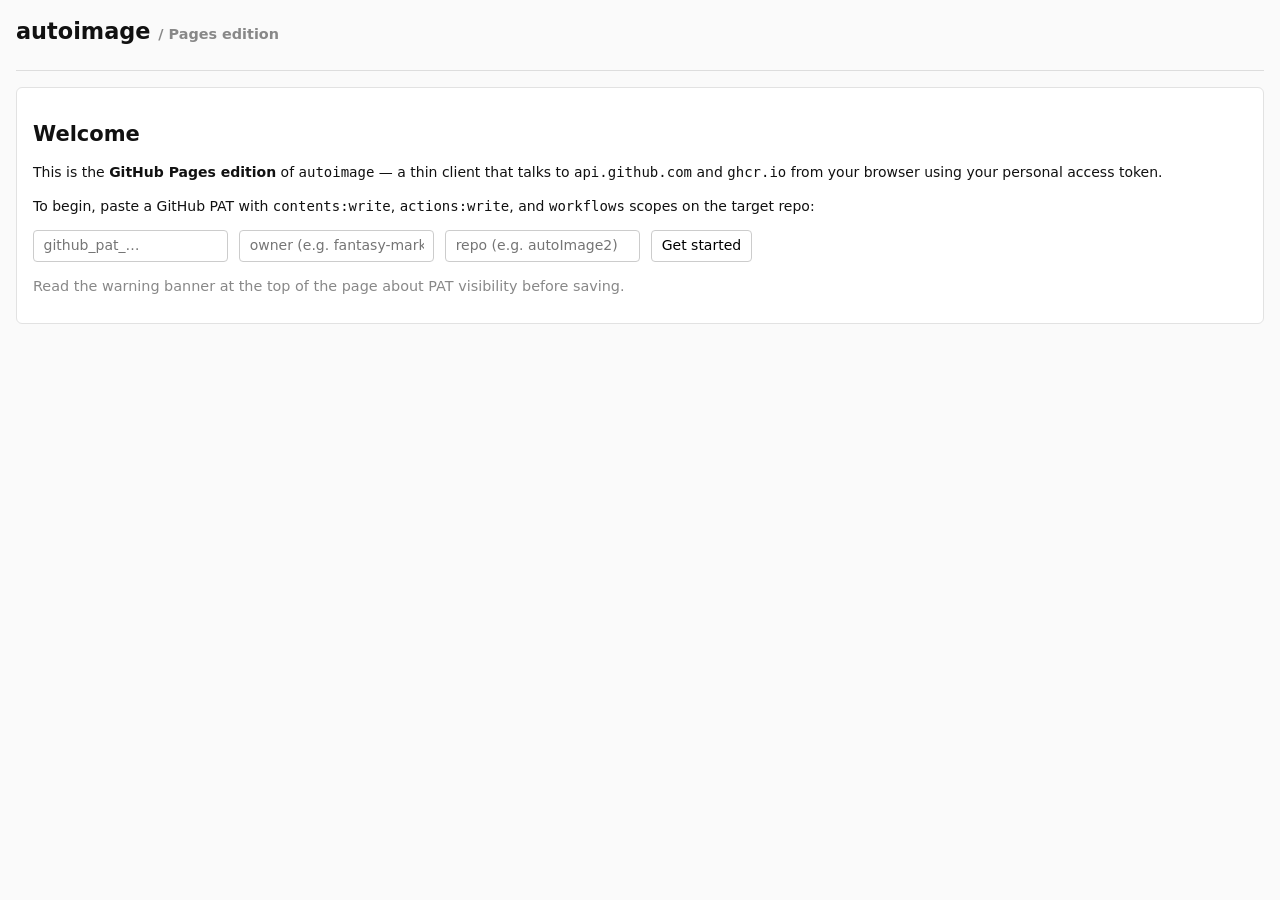
<file: index.html>
<!doctype html>
<html lang="en">
  <head>
    <meta charset="utf-8" />
    <meta name="viewport" content="width=device-width, initial-scale=1" />
    <title>autoimage — Pages edition</title>
    <link rel="stylesheet" href="app.css" />
  </head>
  <body>
    <header>
      <h1>autoimage <span class="muted">/ Pages edition</span></h1>
      <p id="auth-warning" class="banner hidden">
        Your GitHub PAT is stored unencrypted in this browser's localStorage. Anyone with DevTools access can read it. Do not share this URL with untrusted people.
      </p>
    </header>
    <main id="app" class="hidden">
      <!-- config (token / owner / repo) -->
      <section id="config">
        <h2>GitHub access</h2>
        <p>
          Target repository:
          <input id="cfg-owner" placeholder="owner" />
          <code>/</code>
          <input id="cfg-repo" placeholder="repo" />
          &nbsp;
          <button id="cfg-token-toggle" type="button">Change token…</button>
        </p>
        <div id="token-form" class="hidden">
          <input id="cfg-token" type="password" placeholder="github_pat_…" />
          <button id="cfg-save">Save</button>
          <span id="cfg-save-msg" class="muted"></span>
        </div>
        <p class="muted">
          Token needs <code>contents:write</code>, <code>actions:write</code>, and (for dispatch) <code>workflows</code> on the target repo.
          Pull <code>proxy.vvvv.ee</code> is just a reference link — see below.
        </p>
      </section>

      <!-- Dockerfile editor -->
      <section id="editor">
        <h2>Dockerfile</h2>
        <textarea id="df" spellcheck="false" placeholder="# Dockerfile editor (loads from GitHub Contents API on save)"></textarea>
        <div class="row">
          <button id="df-refresh">Refresh</button>
          <button id="df-save">Save</button>
          <span id="df-status" class="status"></span>
        </div>
        <h3>Build variables</h3>
        <p class="muted">Detected <code>${VAR}</code> / <code>${VAR:-default}</code> references. Fill values to substitute into the saved file; leave blank to use the default.</p>
        <ul id="bv-list"></ul>
        <div class="row"><button id="bv-defaults" type="button">Use defaults for all</button></div>
      </section>

      <!-- Build trigger -->
      <section id="build">
        <h2>Build</h2>
        <div class="row">
          <input id="bf-image" placeholder="image (required)" />
          <input id="bf-version" placeholder="latest" />
          <select id="bf-platform" title="architecture">
            <option value="linux/amd64">linux/amd64</option>
            <option value="linux/arm64">linux/arm64</option>
            <option value="linux/arm/v7">linux/arm/v7</option>
            <option value="linux/386">linux/386</option>
            <option value="linux/ppc64le">linux/ppc64le</option>
            <option value="linux/s390x">linux/s390x</option>
          </select>
          <button id="bf-build">Trigger build</button>
        </div>
        <div id="bf-status" class="status"></div>
      </section>

      <!-- Pull command -->
      <section id="pull">
        <h2>Pull command</h2>
        <p class="muted">
          Run this on the target host (e.g. <code>10.175.94.214</code>) to pull the image.
          Mirror: <a href="https://proxy.vvvv.ee/" target="_blank" rel="noopener noreferrer">proxy.vvvv.ee</a>
        </p>
        <div class="row">
          <code id="pull-cmd" class="pull-cmd">podman pull --platform linux/amd64 proxy.vvvv.ee/ghcr.io/&lt;owner&gt;/&lt;image&gt;:&lt;version&gt;</code>
          <button id="pull-copy" type="button">Copy</button>
        </div>
      </section>

      <!-- History -->
      <section id="history">
        <h2>Recent Dockerfile commits</h2>
        <div class="row">
          <button id="hi-refresh">Refresh</button>
          <span id="hi-status" class="status"></span>
        </div>
        <ul id="hi-list"></ul>
        <h3>Diff (selected revision vs current editor)</h3>
        <pre id="hi-diff" class="out hidden"></pre>
      </section>
    </main>

    <!-- Token gate (shown until a token is saved) -->
    <main id="gate">
      <section>
        <h2>Welcome</h2>
        <p>This is the <strong>GitHub Pages edition</strong> of <code>autoimage</code> — a thin client that talks to <code>api.github.com</code> and <code>ghcr.io</code> from your browser using your personal access token.</p>
        <p>To begin, paste a GitHub PAT with <code>contents:write</code>, <code>actions:write</code>, and <code>workflows</code> scopes on the target repo:</p>
        <input id="gate-token" type="password" placeholder="github_pat_…" />
        <input id="gate-owner" placeholder="owner (e.g. fantasy-mark)" />
        <input id="gate-repo" placeholder="repo (e.g. autoImage2)" />
        <button id="gate-save">Get started</button>
        <div id="gate-err" class="status err hidden"></div>
        <p class="muted">Read the warning banner at the top of the page about PAT visibility before saving.</p>
      </section>
    </main>

    <script src="app.js" defer></script>
  </body>
</html>
</file>
<file: app.css>
* { box-sizing: border-box; }
body { font: 14px/1.4 system-ui, sans-serif; margin: 0; padding: 0 1rem 4rem; background: #fafafa; color: #111; }
header { padding: 1rem 0; border-bottom: 1px solid #ddd; }
header h1 { margin: 0 0 0.4rem; font-size: 1.4rem; }
h2 { margin: 1.2rem 0 0.4rem; }
h3 { margin: 1rem 0 0.4rem; font-size: 1rem; }
section { background: #fff; border: 1px solid #e2e2e2; border-radius: 6px; padding: 0.8rem 1rem; margin: 1rem 0; }
input, button, select { font: inherit; padding: 0.3rem 0.6rem; border: 1px solid #ccc; border-radius: 4px; background: #fff; }
input { margin-right: 0.4rem; min-width: 8rem; }
button { cursor: pointer; }
button:disabled { opacity: 0.5; cursor: not-allowed; }
.row { display: flex; flex-wrap: wrap; gap: 0.4rem; margin: 0.6rem 0; align-items: center; }
.out { background: #0e1116; color: #d7dae0; padding: 0.6rem; border-radius: 4px; max-height: 240px; overflow: auto; white-space: pre-wrap; word-break: break-all; margin: 0.4rem 0 0; }
#df { width: 100%; min-height: 280px; font: 13px/1.45 ui-monospace, Menlo, Consolas, monospace; padding: 0.6rem; border: 1px solid #ccc; border-radius: 4px; background: #fff; resize: vertical; }
.status { font-size: 0.9rem; margin: 0.4rem 0; min-height: 1.2em; }
.status.ok { color: #1a7f37; }
.status.err { color: #cf222e; }
.banner { background: #fff8c5; border: 1px solid #d4a72c; padding: 0.6rem 0.8rem; border-radius: 4px; margin: 0.4rem 0; font-size: 0.9rem; }
ul { list-style: none; padding: 0; margin: 0.4rem 0; }
ul#hi-list { max-height: 240px; overflow: auto; border: 1px solid #eee; border-radius: 4px; }
ul#hi-list li { padding: 0.3rem 0.6rem; border-bottom: 1px solid #f0f0f0; display: flex; gap: 0.6rem; align-items: center; }
ul#hi-list li:last-child { border-bottom: 0; }
ul#hi-list .sha { font-family: ui-monospace, Menlo, Consolas, monospace; min-width: 6rem; color: #666; }
ul#hi-list .msg { flex: 1; min-width: 0; overflow: hidden; text-overflow: ellipsis; white-space: nowrap; }
ul#hi-list a, ul#hi-list button { color: #0969da; cursor: pointer; }
ul#bv-list li { display: flex; gap: 0.5rem; align-items: center; margin: 0.25rem 0; }
ul#bv-list .bv-name { font-family: ui-monospace, Menlo, Consolas, monospace; min-width: 11rem; color: #444; }
ul#bv-list .bv-default { color: #888; font-size: 0.85rem; }
ul#bv-list input.bv-value { flex: 1; min-width: 12rem; }
.muted { color: #888; font-size: 0.9rem; }
code.pull-cmd {
  display: block;
  flex: 1;
  min-width: 12rem;
  padding: 0.4rem 0.6rem;
  background: #f6f8fa;
  border: 1px solid #d0d7de;
  border-radius: 4px;
  font: 12px/1.4 ui-monospace, Menlo, Consolas, monospace;
  color: #1f2328;
  word-break: break-all;
  white-space: pre-wrap;
}
.hidden { display: none; }
.diff-add { background: #e6ffec; }
.diff-del { background: #ffeef0; text-decoration: line-through; color: #888; }
</file>
